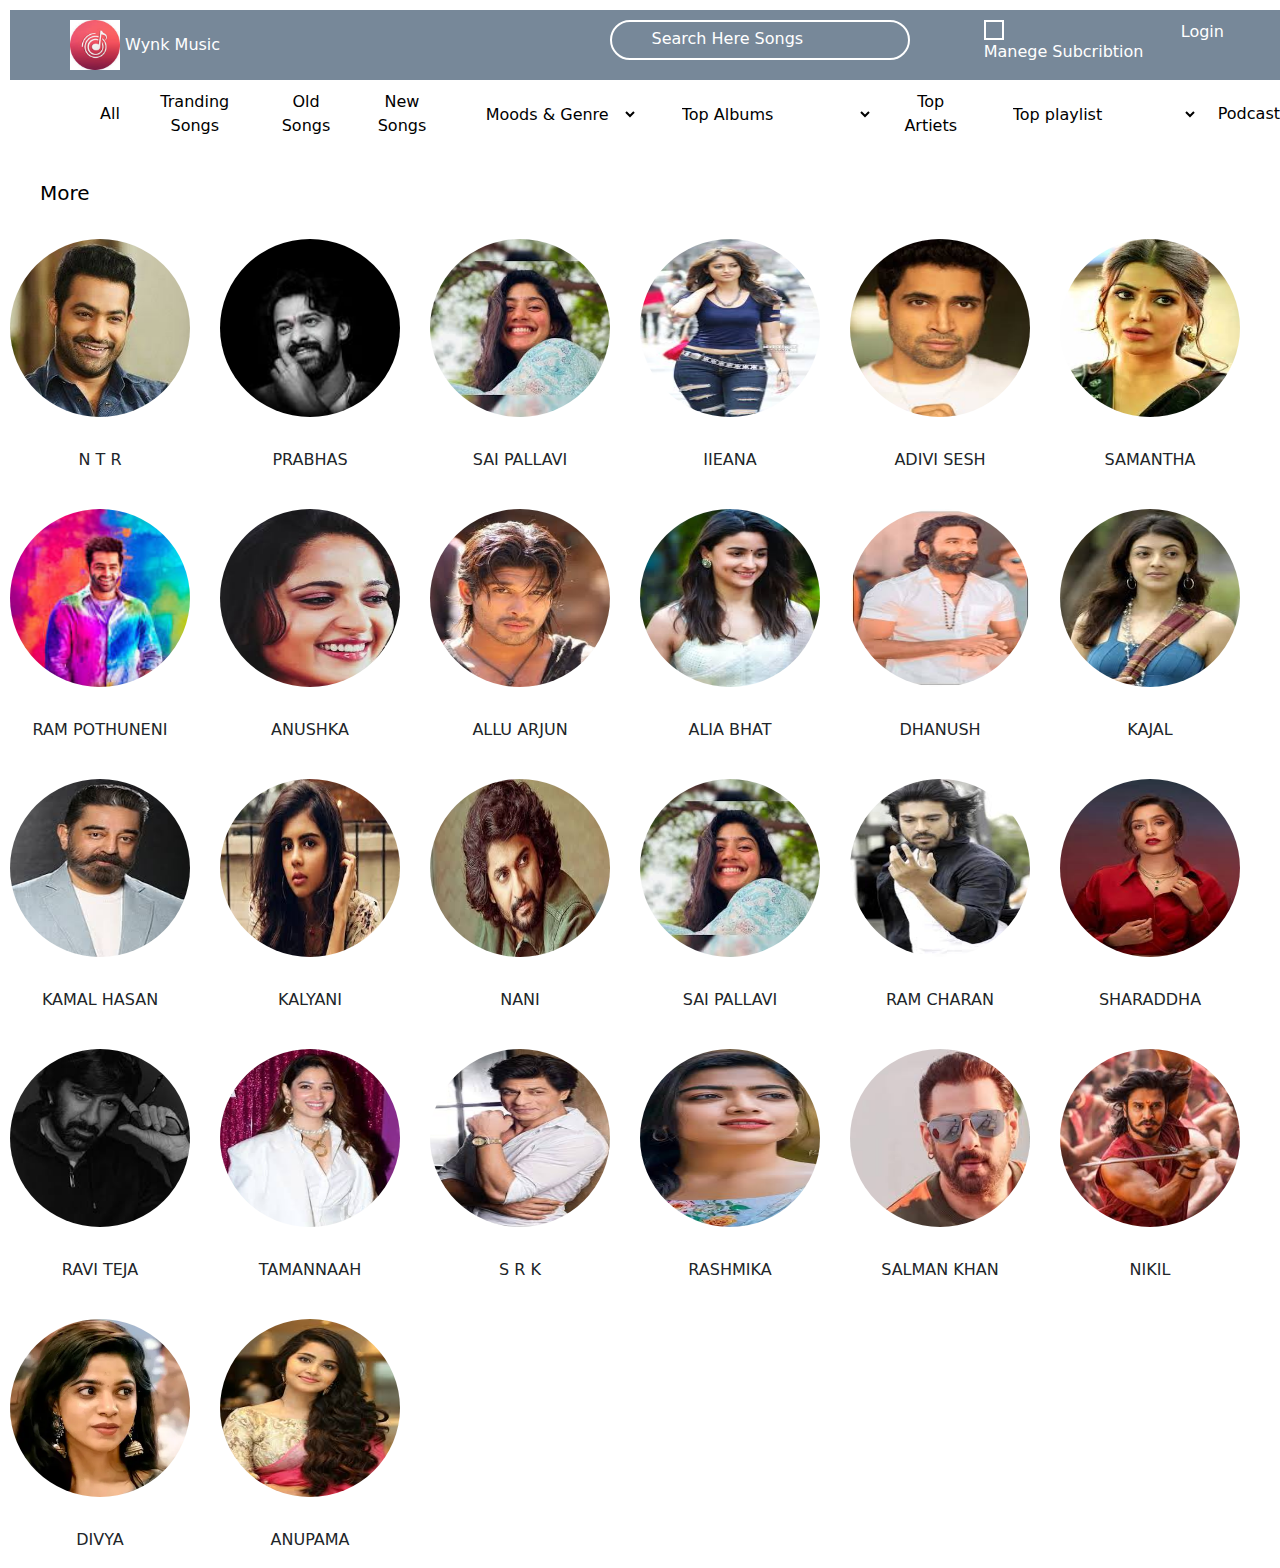
<file: more.html>
<!DOCTYPE html>
<html lang="en">
<head>
    <meta charset="UTF-8">
    <meta name="viewport" content="width=device-width, initial-scale=1.0">
    <title>Wynk music</title>
    
    <link rel="stylesheet" href="./more.css">
    <link rel="stylesheet" href="https://cdnjs.cloudflare.com/ajax/libs/font-awesome/6.6.0/css/all.min.css" integrity="sha512-Kc323vGBEqzTmouAECnVceyQqyqdsSiqLQISBL29aUW4U/M7pSPA/gEUZQqv1cwx4OnYxTxve5UMg5GT6L4JJg==" crossorigin="anonymous" referrerpolicy="no-referrer" />
    <link href="https://cdn.jsdelivr.net/npm/bootstrap@5.3.3/dist/css/bootstrap.min.css" rel="stylesheet" integrity="sha384-QWTKZyjpPEjISv5WaRU9OFeRpok6YctnYmDr5pNlyT2bRjXh0JMhjY6hW+ALEwIH" crossorigin="anonymous">

</head>
<body>
    <div class="main-container">
        <div class="header">
          <div class="logo">
              <img src="./wynk.jpeg" alt="">     Wynk Music 
          </div> 
                <div class="child" style="border:2px solid;height: 40px;width: 300px;" > 
                      <ion-icon name="search-outline"  style="margin-top: 7px; margin-left: 10px;font-size: 20px;  "></ion-icon>
                    <span><input  type="text"  placeholder="search songs here" style="outline: none; border:none; margin-left: 20px; display: none; ">Search Here Songs </span>
                 </div>
                  <div class="child3">
                    <div class="rupe"> <div class="fa"><i class="fa-solid fa-indian-rupee-sign"></i> </div>    Manege Subcribtion</div>
                    <div class="profil"><i class="fa-regular fa-user"></i>     Login</div>
                    <div class="menu"><i class="fa-solid fa-bars"></i></div>
                    </div>
        </div>
          <div class="line">
           <button ><a href="" >All</a></button>
           <button><a href="">Tranding Songs</a></button>
           <button><a href="">Old Songs</a></button>
           <button><a href="">New Songs</a></button>
           <label for="Songs"></label>
           <select id="Songs">
            <option value="Moods & genre">Moods & Genre</option>
            <option value="Party Songs">Party Songs</option>
            <option value="Dance Songs">Dance Songs</option>
            <option value="Ballywood songs">Ballywood Songs</option>
            <option value="Romantic Songs">Romantic Songs</option>
            <option value="90'Hits">90's Hits</option>
            <option value="Bhakti Spongs">Bhakhi Songs</option>
            <option value="Lofi Songs">Lofi Songs</option>
           </select>
           <label for="top"></label>
           <select id="top">
            <option>Top Albums</option>
            <option>Top Ehglish Songs</option>
            <option>Top telugu Songs</option>
            <option> Top hindi Songs</option>
            <option> Top tamil Songs</option>
            <option>Top malayalam Songs</option>
            </select>
            <button><a href=""> Top Artiets</a> </button>
            <!-- <button><a href="">New Songs</a></button> -->
           <label for="top1"></label>
           <select id="top1">
            <option>Top playlist</option>
            <option>wynk top 100 Songs</option>
            <option>Tranding Hindi Songs</option>
            <option>Top English Songs</option>
            <option>Tranding Reel Songs</option>
            <option>Top Romantic Hits</option>
           </select>
           <button><a href=""> Podcast</a> </button>  
          </div>
          <div class="head2" style="display: flex;justify-content:  space-between; margin: 20px;">
            <!-- <h6 class="f1">Top Indie Artists</h6> -->
            <button style="height: 30px; padding: 10px; margin: 10px ; font-size: 20px; ">More <a href="./more.html"></a></button>
            <!-- <p>more</p> -->
          </div>
          <div class="imground">
            <div> <img src="./ntr.jpeg" alt="" class="img1"><p class="p1"> N T R </p> </div>
            <div><img src="./prabhas.jpeg" alt="" class="img2"> <p class="p1"> PRABHAS </p> </div>
            <div><img src="./sai pallavi.jpeg" alt="" class="img3"><p class="p1">SAI PALLAVI</p></div>
            <div><img src="./iieana.jpeg" alt="" class="img5"><p class="p1">IIEANA</p></div>
            <div><img src="./adivi sesh.jpeg" alt="" class="img4"><p class="p1">ADIVI SESH</p></div>
            <div><img src="./sam.jpeg" alt="" class="img6"><p class="p1">SAMANTHA</p></div>
            <div><img src="./ram.jpeg" alt="" class="img7"> <p class="p1"> RAM POTHUNENI </p> </div>
            <div> <img src="./anu.jpeg" alt="" class="img8"><p class="p1">ANUSHKA</p> </div>
            <div> <img src="./allu arjun.jpeg" alt=""  class="img9"><p class="p1">ALLU ARJUN </p> </div>
            <div><img src="./alia.jpeg" alt=""  class="img9"><p class="p1">ALIA BHAT</p></div>
            <div><img src="./dhanush.jpeg" alt=""  class="img10"><p class="p1">DHANUSH</p></div>
            <div><img src="./kajal.jpeg" alt=""  class="img11"><p class="p1">KAJAL</p></div>
            <div> <img src="./kamal.jpeg" alt=""  class="img12"><p class="p1">KAMAL HASAN</p> </div>
            <div><img src="./kalyani.jpeg" alt=""  class="img13"><p class="p1">KALYANI </p></div>
            <div><img src="./nani.jpeg" alt=""  class="img14"><p class="p1">NANI</p></div>
            <div><img src="./sai pallavi.jpeg" alt=""  class="img15"><p class="p1">SAI PALLAVI</p></div>
            <div><img src="./ram charan.jpeg" alt=""  class="img16"><p class="p1">RAM CHARAN</p></div>
            <div><img src="./shraddha.jpeg" alt=""  class="img17"><p class="p1">SHARADDHA </p></div>
            <div><img src="./ravi teja.jpeg" alt=""  class="img18"><p class="p1">RAVI TEJA</p></div>
            <div><img src="./tamannaah.jpeg" alt=""  class="img19"><p class="p1">TAMANNAAH</p></div>
            <div><img src="./srk.jpeg" alt=""  class="img20"><p class="p1">S R K</p></div>
            <div><img src="./rashmika.jpeg" alt=""  class="img21"><p class="p1">RASHMIKA</p></div>
            <div><img src="./salman.jpeg" alt=""  class="img22"><p class="p1">SALMAN KHAN</p></div>
            <div><img src="./nikhil.jpeg" alt=""  class="img23"><p class="p1">NIKIL</p></div>
            <div><img src="./divya.webp" alt=""  class="img24"><p class="p1">DIVYA</p></div>
            <div><img src="./anupama.jpeg" alt="" class="img25"><p class="p1">ANUPAMA</p></div>
          </div>
</body>
</html>
</file>
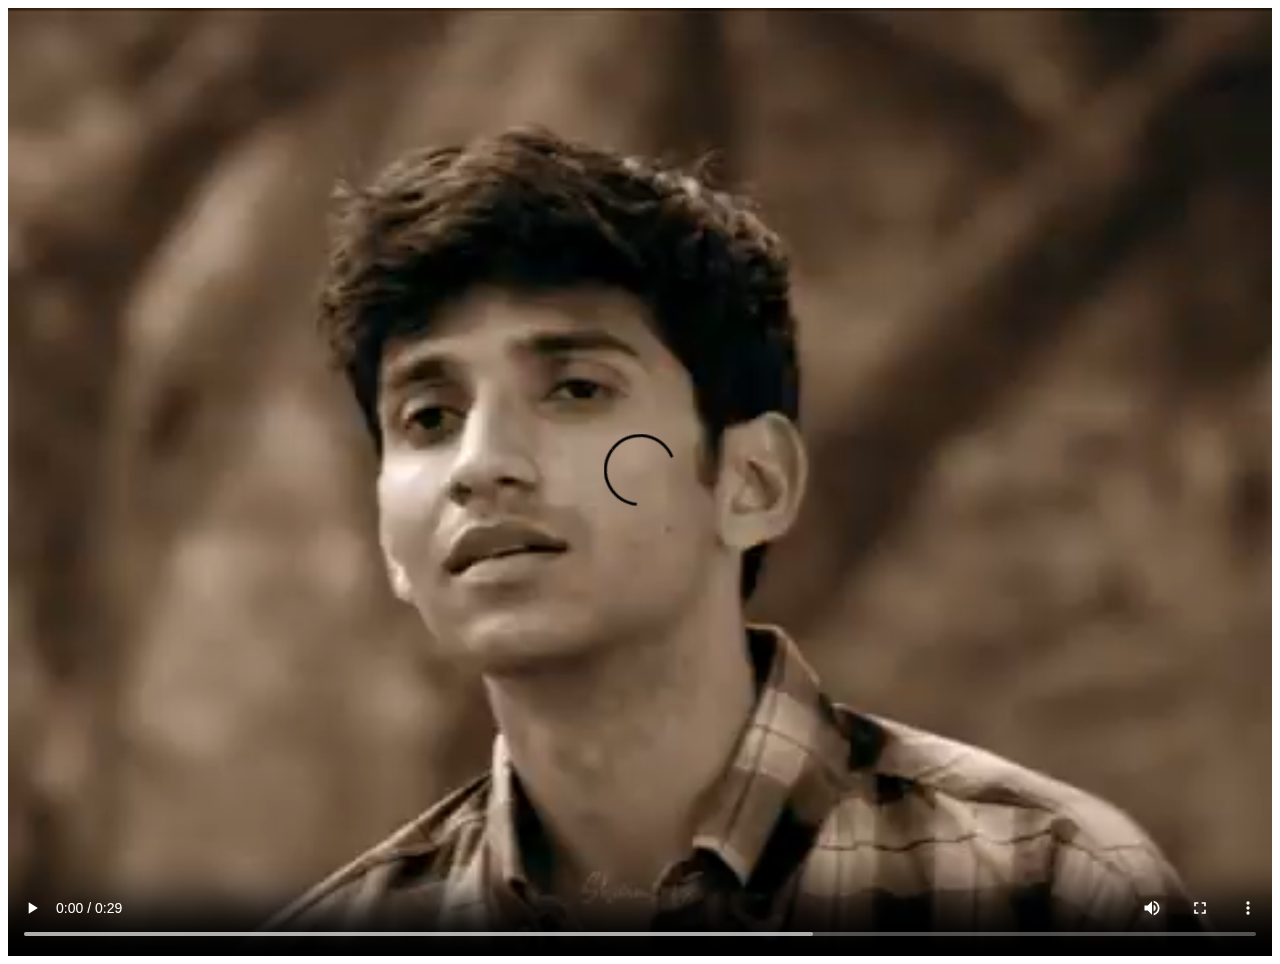
<file: song-2.html>
<!DOCTYPE html>
<html lang="en">
<head>
    <meta charset="UTF-8">
    <meta name="viewport" content="width=device-width, initial-scale=1.0">
    <title>Song-2</title>
    <style>
        body{
       display: flex;
       flex-direction: column;
       gap: 10px;
   }
   </style>
</head>
<body>
  
    
    <video src="./Mudhal nee Mudivum nee Whatsapp Status.mp4" width="100%"height="90%" controls></video>
    <audio src=""></audio>
</body>
</html>
</file>
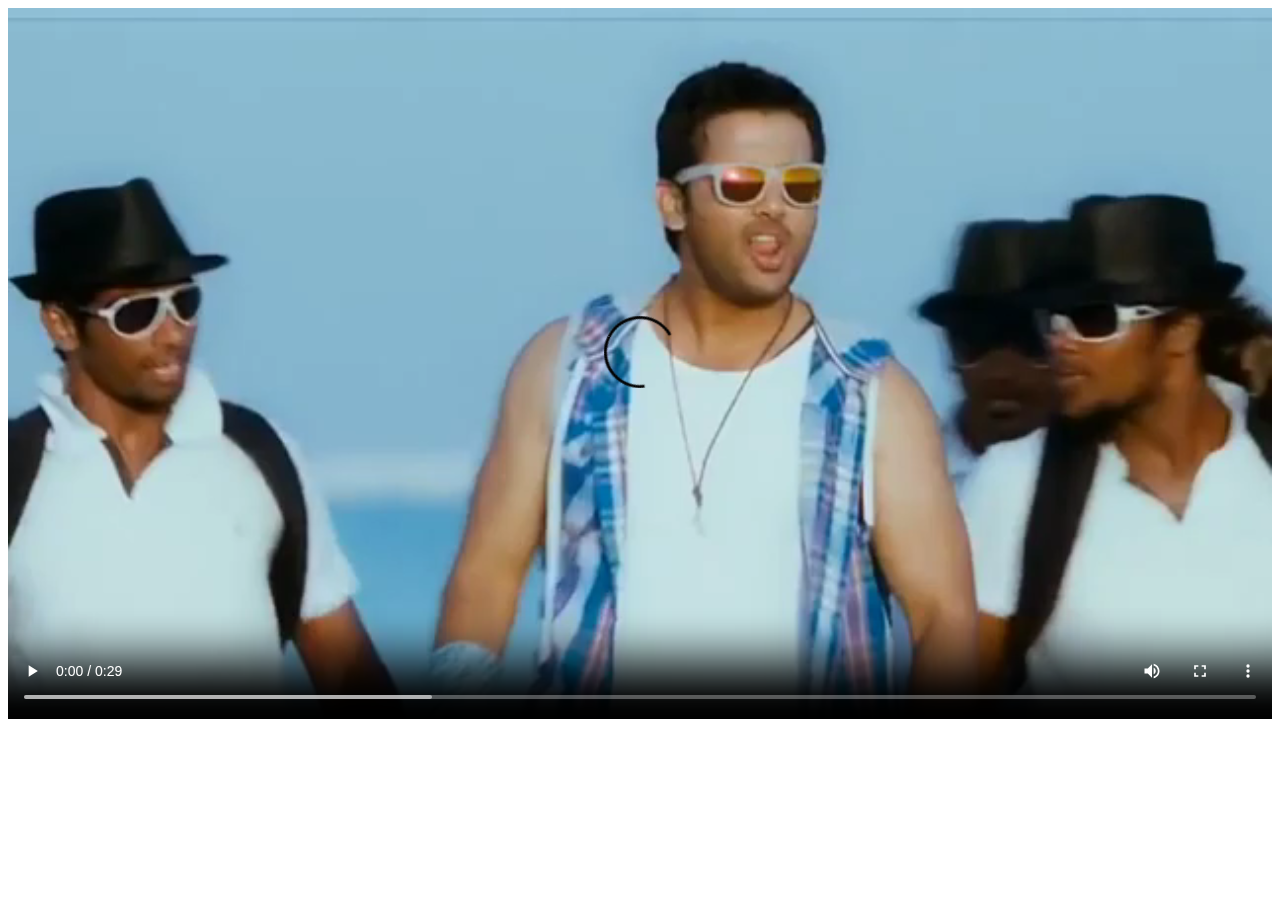
<file: song3.html>
<!DOCTYPE html>
<html lang="en">
<head>
    <meta charset="UTF-8">
    <meta name="viewport" content="width=device-width, initial-scale=1.0">
    <title>Song-3</title>
    <style>
        body{
       display: flex;
       flex-direction: column;
       gap: 10px;
   }
   </style>
</head>
<body>
   
    
    <video src="./Best Love Whatsapp Status Telugu _ Whatsapp Status Video.mp4 " width="100%"height="90%" controls></video>
    
</body>
</html>
</file>
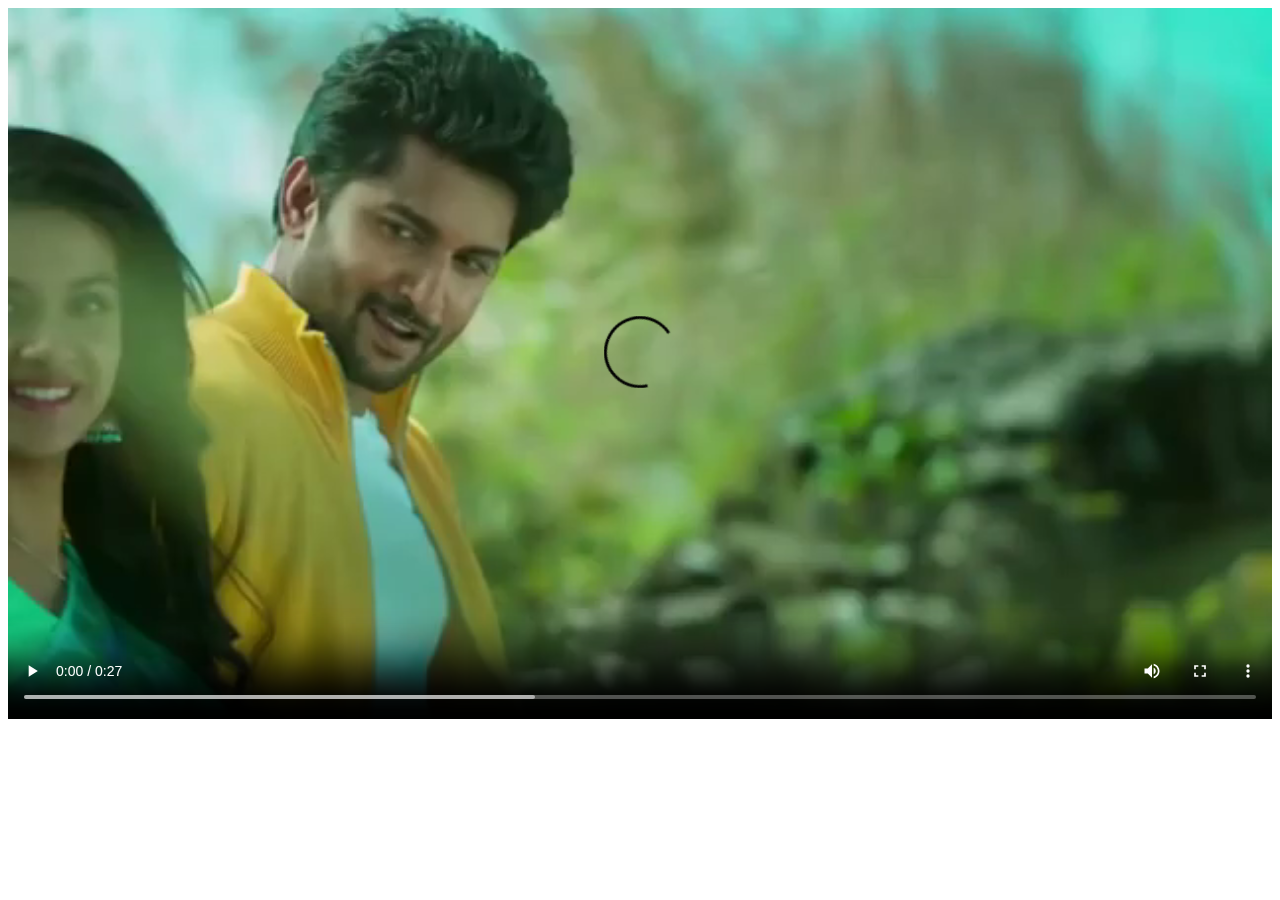
<file: song4.html>
<!DOCTYPE html>
<html lang="en">
<head>
    <meta charset="UTF-8">
    <meta name="viewport" content="width=device-width, initial-scale=1.0">
    <title>Song-4</title>
    <style>
        body{
       display: flex;
       flex-direction: column;
       gap: 10px;
   }
   </style>
</head>
<body>
 
    
    <video src="./Best Love Whatsapp Status Video _ Telugu  Whatsapp Status Video.mp4 " width="100%"height="90%" controls></video>

</body>
</html>
</file>
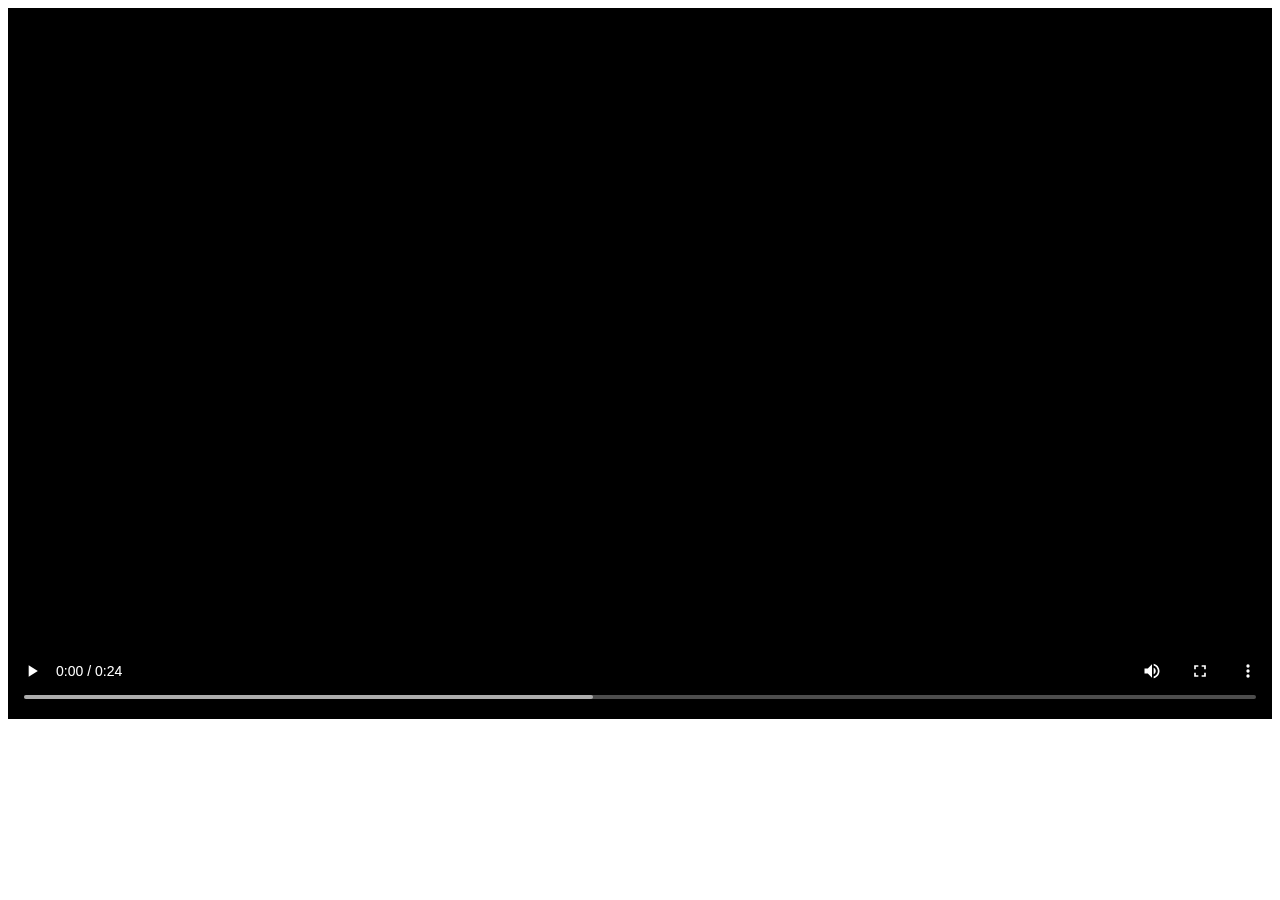
<file: song5.html>
<!DOCTYPE html>
<html lang="en">
<head>
    <meta charset="UTF-8">
    <meta name="viewport" content="width=device-width, initial-scale=1.0">
    <title>Song-2</title>
    <style>
        body{
       display: flex;
       flex-direction: column;
       gap: 10px;
   }
   </style>
</head>
<body>
  
    
    <video src="./DEMON SLAYER - SET FIRE TO THE RAIN [AMV_EDIT] 4K!.mp4" width="100%"height="90%" controls></video>
    
</body>
</html>
</file>
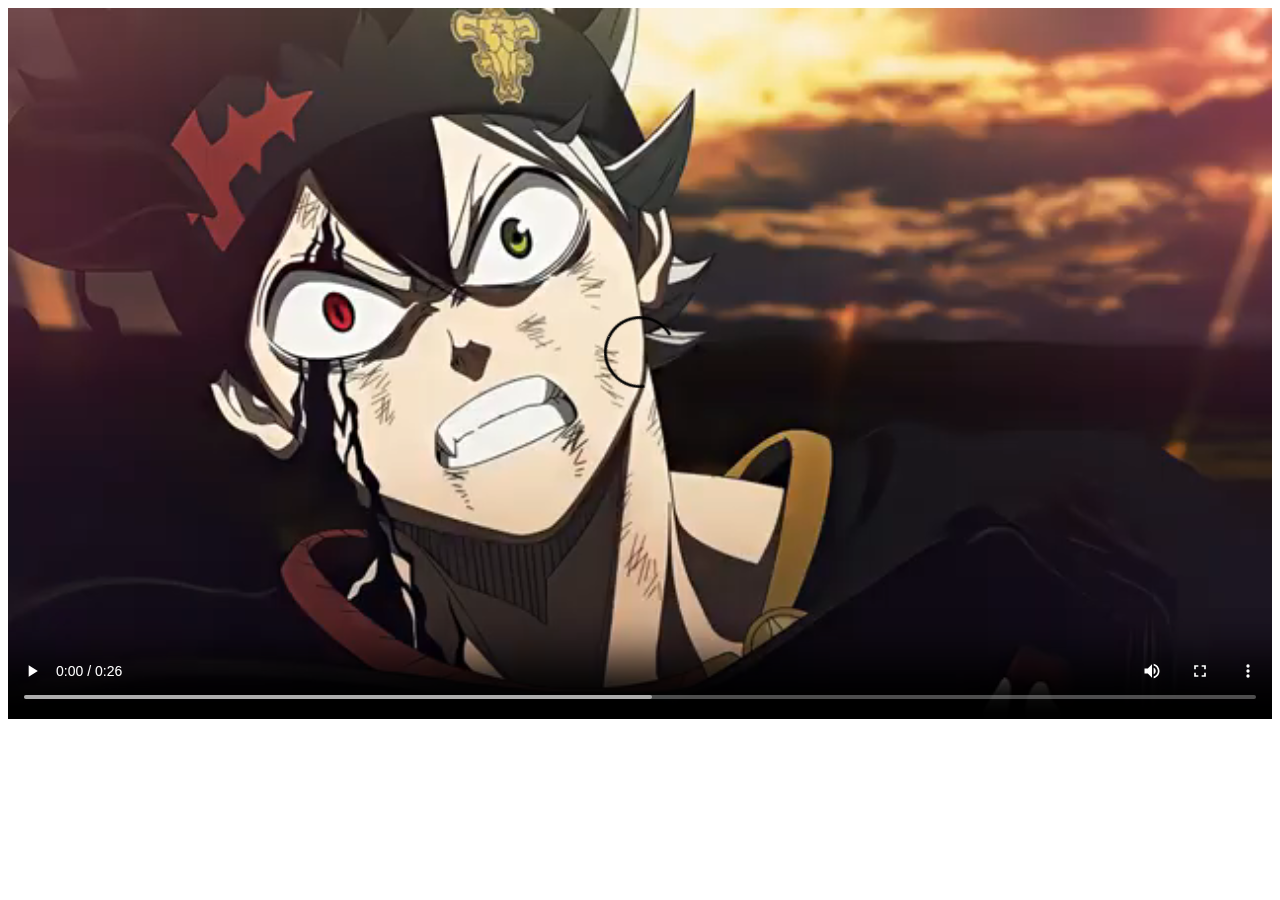
<file: song6.html>
<!DOCTYPE html>
<html lang="en">
<head>
    <meta charset="UTF-8">
    <meta name="viewport" content="width=device-width, initial-scale=1.0">
    <title>Song-2</title>
    <style>
        body{
       display: flex;
       flex-direction: column;
       gap: 10px;
   }
   </style>
</head>
<body>
    
    
    <video src="./Demons In My Soul I Asta Black Clover [AMV_Edit].mp4" width="100%"height="90%" controls></video>
    
</body>
</html>
</file>
<file: more.css>
*{
    margin: 0px;
    padding: 0px;
    box-sizing: border-box;
}
body{
    background-color: white;
      height: 100vh;   
  }
  /* .main-container{
    background-color: #202020;
  } */
  .header{
      width: 100%;
      height: 10%;
      display: flex;
      padding: 10px;
      justify-content: space-between;
      margin: 10px;
      background-color: lightslategray;
      color: #fff;
  }
  .logo{
      width: 40%;
      margin-left: 50px;
  }
  .fa{
      display: flex;
      width: 20px;
      height: 20px;
      border: 2px solid white;
  }
  img{
    height: 50px;
    cursor: pointer;
  }
  .child3{
      width: 25%;
      display: flex;
      justify-content: space-around;
      margin-left: 20px;
  }
  span{
    margin-left: 30px;
  }
  .child{
      border-radius: 50px;
  }
  button{
      border: none;
      background-color: #fff;
  }
  button>a{
      text-decoration: none;
      color: black;
  }
  .img1:hover{
      border-radius: 50%;
      transition: 0.4s;
      transform: scale(0.9,0.89);
      box-shadow: 4px 5px 10px black;

}
.img2:hover{
  transform: scale(0.9,0.89);
 border-radius: 50%;
 transition: 0.4s;
}
.img3:hover{
  transform: scale(0.9,0.89);
 border-radius: 50%;
 transition: 0.4s;
}
.img4:hover{
  transform: scale(0.9,0.89);
 border-radius: 50%;
 transition: 0.4s;
}
.img5:hover{
  transform: scale(0.9,0.89); 
  transition: 0.4s;
}
.img6:hover{
  transform: scale(0.9,0.89);
  transition: 0.4s; 
}
.img7:hover{
  transform: scale(0.9,0.89); 
  transition: 0.4s;
}
.img8:hover{
  transform: scale(0.9,0.89); 
  transition: 0.4s;
}
.img9:hover{
  transform: scale(0.9,0.89); 
  transition: 0.4s;
}
.img10:hover{
  transform: scale(0.9,0.89); 
  transition: 0.4s;
}
.img11:hover{
  transform: scale(0.9,0.89); 
  transition: 0.4s;
}
.img12:hover{
  transform: scale(0.9,0.89); 
  transition: 0.4s;
}
.img13:hover{
  transform: scale(0.9,0.89); 
  transition: 0.4s;
}
.img14:hover{
  transform: scale(0.9,0.89); 
  transition: 0.4s;
}
.img15:hover{
  transform: scale(0.9,0.89); 
  transition: 0.4s;
}
.img16:hover{
  transform: scale(0.9,0.89); 
  transition: 0.4s;
}
.img17:hover{
  transform: scale(0.9,0.89); 
  transition: 0.4s;
}
.img18:hover{
  transform: scale(0.9,0.89); 
  transition: 0.4s;
}
.img19:hover{
  transform: scale(0.9,0.89); 
  transition: 0.4s;
}
.img20:hover{
  transform: scale(0.9,0.89); 
  transition: 0.4s;
}
.img21:hover{
  transform: scale(0.9,0.89); 
  transition: 0.4s;
}
.img22:hover{
  transform: scale(0.9,0.89); 
  transition: 0.4s;
}
.img23:hover{
  transform: scale(0.9,0.89); 
  transition: 0.4s;
}
.img24:hover{
  transform: scale(0.9,0.89); 
  transition: 0.4s;
}
.img25:hover{
  transform: scale(0.9,0.89); 
  transition: 0.4s;
}
.img26:hover{
  transform: scale(0.9,0.89); 
  transition: 0.4s;
}
  .imground>div>img{
    transform: scale(0.9,0.89);
    transition: 0.4s;
  }
  a{
      background-color: transparent;  
  }
  .profil{
      gap: 10px;
  }
  .line{
      display: flex;
      gap: 20px;
      margin-left: 100px;  
  }
  .line>section>option{
      display: flex;
  }
  .line>button>a{
      display: flex;
  }
  select{
      outline: none;
      border: none;
      background-color: transparent;
  }
  .head2{
     margin: 50px 50px 0px;
     display: flex;
  }
  .f1{
      font-size: 25px;
  }
  .imground{
      display: flex;
      gap: 10px;
      flex-wrap: wrap;
      overflow: hidden;
  }
  .imground>div>img{
      width: 200px;
      height: 200px;
      display: flex;
      text-align: center;
      border-radius: 50%; 
  }
  .p1{
      text-align: center;
      margin-top: 20px;
  }
  .child-2{
      width: 80%;
      border: 1px solid ;
      display: inline-block;
      margin-left: 10%;
      padding: 20px;
      border-radius: 20px;
      box-shadow: 0px 0px 5px;
  }
</file>
